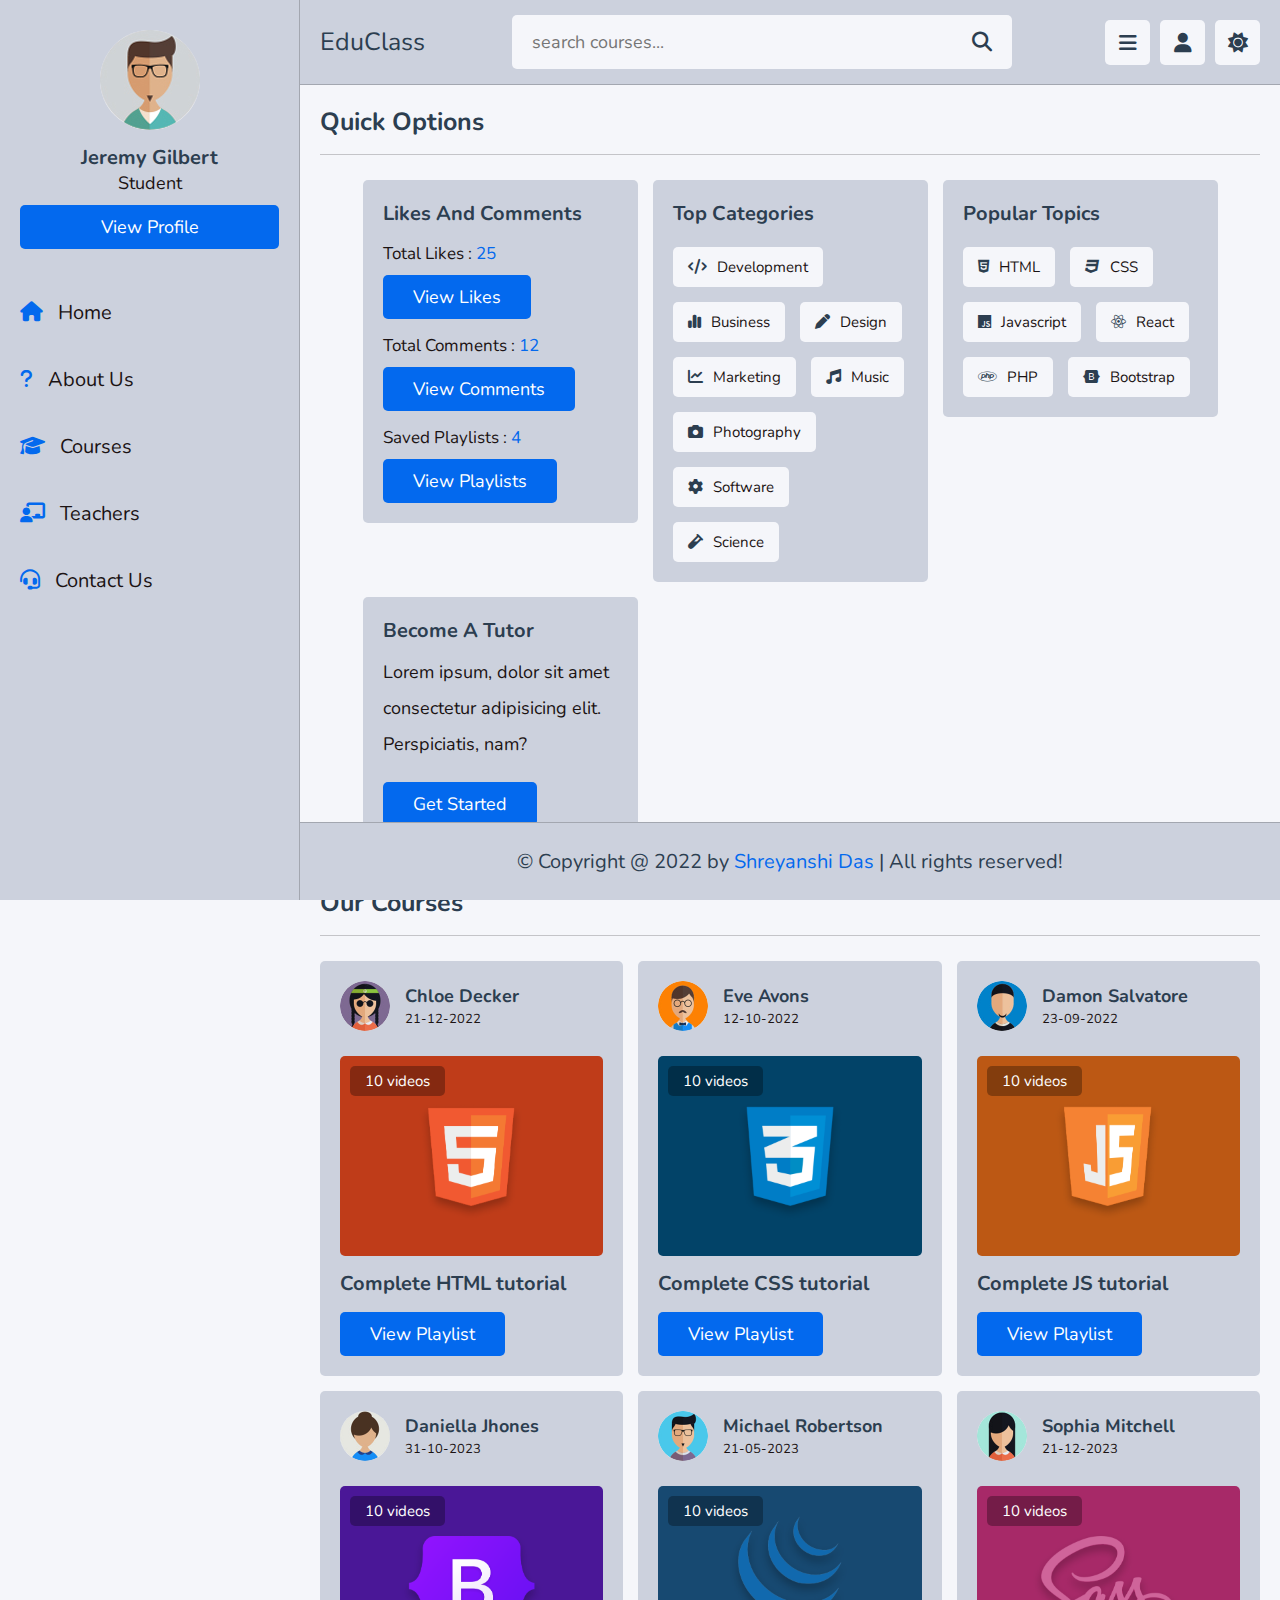
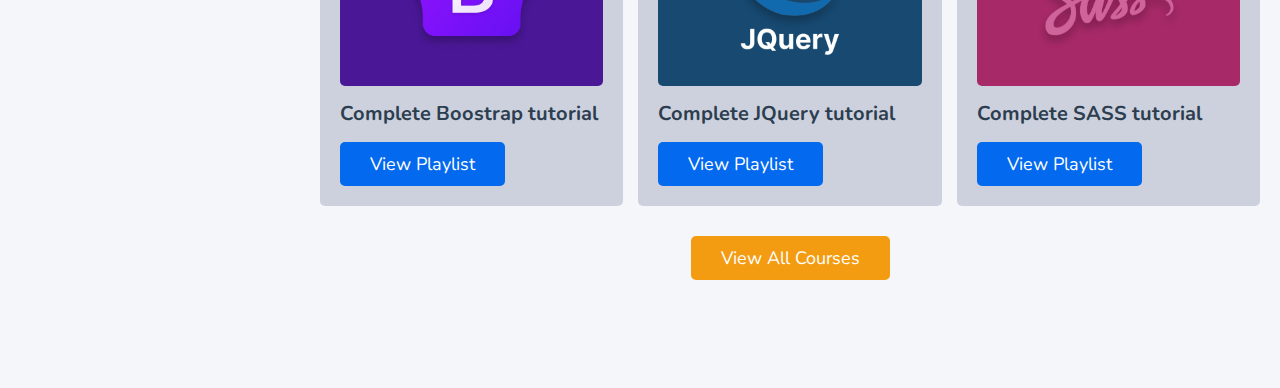
<file: index.html>
<!DOCTYPE html>
<html lang="en">
<head>
   <meta charset="UTF-8">
   <meta http-equiv="X-UA-Compatible" content="IE=edge">
   <meta name="viewport" content="width=device-width, initial-scale=1.0">
   <title>home</title>

   <!-- font awesome cdn link  -->
   <link rel="stylesheet" href="https://cdnjs.cloudflare.com/ajax/libs/font-awesome/6.1.2/css/all.min.css">

   <!-- custom css file link  -->
   <link rel="stylesheet" href="css/style.css">

</head>
<body>

<header class="header">
   
   <section class="flex">

      <a href="index.html" class="logo">EduClass</a>

      <form action="search.html" method="post" class="search-form">
         <input type="text" name="search_box" required placeholder="search courses..." maxlength="100">
         <button type="submit" class="fas fa-search"></button>
      </form>

      <div class="icons">
         <div id="menu-btn" class="fas fa-bars"></div>
         <div id="search-btn" class="fas fa-search"></div>
         <div id="user-btn" class="fas fa-user"></div>
         <div id="toggle-btn" class="fas fa-sun"></div>
      </div>

      <div class="profile">
         <img src="images/pic-1.jpg" class="image" alt="">
         <h3 class="name">Jeremy Gilbert</h3>
         <p class="role">Student</p>
         <a href="profile.html" class="btn">View Profile</a>
         <div class="flex-btn">
            <a href="#" class="option-btn">Login</a>
            <a href="#" class="option-btn">Register</a>
         </div>
      </div>

   </section>

</header>   

<div class="side-bar">

   <div id="close-btn">
      <i class="fas fa-times"></i>
   </div>

   <div class="profile">
      <img src="images/pic-1.jpg" class="image" alt="">
      <h3 class="name">Jeremy Gilbert</h3>
      <p class="role">Student</p>
      <a href="profile.html" class="btn">View Profile</a>
   </div>

   <nav class="navbar">
      <a href="index.html"><i class="fas fa-home"></i><span>Home</span></a>
      <a href="about.html"><i class="fas fa-question"></i><span>About Us</span></a>
      <a href="courses.html"><i class="fas fa-graduation-cap"></i><span>Courses</span></a>
      <a href="teachers.html"><i class="fas fa-chalkboard-user"></i><span>Teachers</span></a>
      <a href="contact.html"><i class="fas fa-headset"></i><span>Contact Us</span></a>
   </nav>

</div>

<section class="home-grid">

   <h1 class="heading">Quick Options</h1>

   <div class="box-container">

      <div class="box">
         <h3 class="title">Likes and Comments</h3>
         <p class="likes">Total Likes : <span>25</span></p>
         <a href="#" class="inline-btn">View Likes</a>
         <p class="likes">Total Comments : <span>12</span></p>
         <a href="#" class="inline-btn">View Comments</a>
         <p class="likes">Saved Playlists : <span>4</span></p>
         <a href="#" class="inline-btn">View Playlists</a>
      </div>

      <div class="box">
         <h3 class="title">Top Categories</h3>
         <div class="flex">
            <a href="#"><i class="fas fa-code"></i><span>Development</span></a>
            <a href="#"><i class="fas fa-chart-simple"></i><span>Business</span></a>
            <a href="#"><i class="fas fa-pen"></i><span>Design</span></a>
            <a href="#"><i class="fas fa-chart-line"></i><span>Marketing</span></a>
            <a href="#"><i class="fas fa-music"></i><span>Music</span></a>
            <a href="#"><i class="fas fa-camera"></i><span>Photography</span></a>
            <a href="#"><i class="fas fa-cog"></i><span>Software</span></a>
            <a href="#"><i class="fas fa-vial"></i><span>Science</span></a>
         </div>
      </div>

      <div class="box">
         <h3 class="title">Popular Topics</h3>
         <div class="flex">
            <a href="#"><i class="fab fa-html5"></i><span>HTML</span></a>
            <a href="#"><i class="fab fa-css3"></i><span>CSS</span></a>
            <a href="#"><i class="fab fa-js"></i><span>Javascript</span></a>
            <a href="#"><i class="fab fa-react"></i><span>React</span></a>
            <a href="#"><i class="fab fa-php"></i><span>PHP</span></a>
            <a href="#"><i class="fab fa-bootstrap"></i><span>Bootstrap</span></a>
         </div>
      </div>

      <div class="box">
         <h3 class="title">Become a tutor</h3>
         <p class="tutor">Lorem ipsum, dolor sit amet consectetur adipisicing elit. Perspiciatis, nam?</p>
         <a href="#" class="inline-btn">get Started</a>
      </div>

   </div>

</section>



<section class="courses">

   <h1 class="heading">Our Courses</h1>

   <div class="box-container">

      <div class="box">
         <div class="tutor">
            <img src="images/pic-2.jpg" alt="">
            <div class="info">
               <h3>Chloe Decker</h3>
               <span>21-12-2022</span>
            </div>
         </div>
         <div class="thumb">
            <img src="images/thumb-1.png" alt="">
            <span>10 videos</span>
         </div>
         <h3 class="title">Complete HTML tutorial</h3>
         <a href="#" class="inline-btn">View Playlist</a>
      </div>

      <div class="box">
         <div class="tutor">
            <img src="images/pic-3.jpg" alt="">
            <div class="info">
               <h3>Eve Avons</h3>
               <span>12-10-2022</span>
            </div>
         </div>
         <div class="thumb">
            <img src="images/thumb-2.png" alt="">
            <span>10 videos</span>
         </div>
         <h3 class="title">Complete CSS tutorial</h3>
         <a href="#" class="inline-btn">View Playlist</a>
      </div>

      <div class="box">
         <div class="tutor">
            <img src="images/pic-4.jpg" alt="">
            <div class="info">
               <h3>Damon Salvatore</h3>
               <span>23-09-2022</span>
            </div>
         </div>
         <div class="thumb">
            <img src="images/thumb-3.png" alt="">
            <span>10 videos</span>
         </div>
         <h3 class="title">Complete JS tutorial</h3>
         <a href="#" class="inline-btn">View Playlist</a>
      </div>

      <div class="box">
         <div class="tutor">
            <img src="images/pic-5.jpg" alt="">
            <div class="info">
               <h3>Daniella Jhones</h3>
               <span>31-10-2023</span>
            </div>
         </div>
         <div class="thumb">
            <img src="images/thumb-4.png" alt="">
            <span>10 videos</span>
         </div>
         <h3 class="title">Complete Boostrap tutorial</h3>
         <a href="#" class="inline-btn">View Playlist</a>
      </div>

      <div class="box">
         <div class="tutor">
            <img src="images/pic-6.jpg" alt="">
            <div class="info">
               <h3>Michael Robertson</h3>
               <span>21-05-2023</span>
            </div>
         </div>
         <div class="thumb">
            <img src="images/thumb-5.png" alt="">
            <span>10 videos</span>
         </div>
         <h3 class="title">Complete JQuery tutorial</h3>
         <a href="#" class="inline-btn">View Playlist</a>
      </div>

      <div class="box">
         <div class="tutor">
            <img src="images/pic-7.jpg" alt="">
            <div class="info">
               <h3>Sophia Mitchell</h3>
               <span>21-12-2023</span>
            </div>
         </div>
         <div class="thumb">
            <img src="images/thumb-6.png" alt="">
            <span>10 videos</span>
         </div>
         <h3 class="title">Complete SASS tutorial</h3>
         <a href="#" class="inline-btn">View Playlist</a>
      </div>

   </div>

   <div class="more-btn">
      <a href="#" class="inline-option-btn">view all courses</a>
   </div>

</section>















<footer class="footer">

   &copy; Copyright @ 2022 by <span>Shreyanshi Das</span> | All rights reserved!

</footer>

<!-- custom js file link  -->
<script src="js/script.js"></script>

   
</body>
</html>
</file>
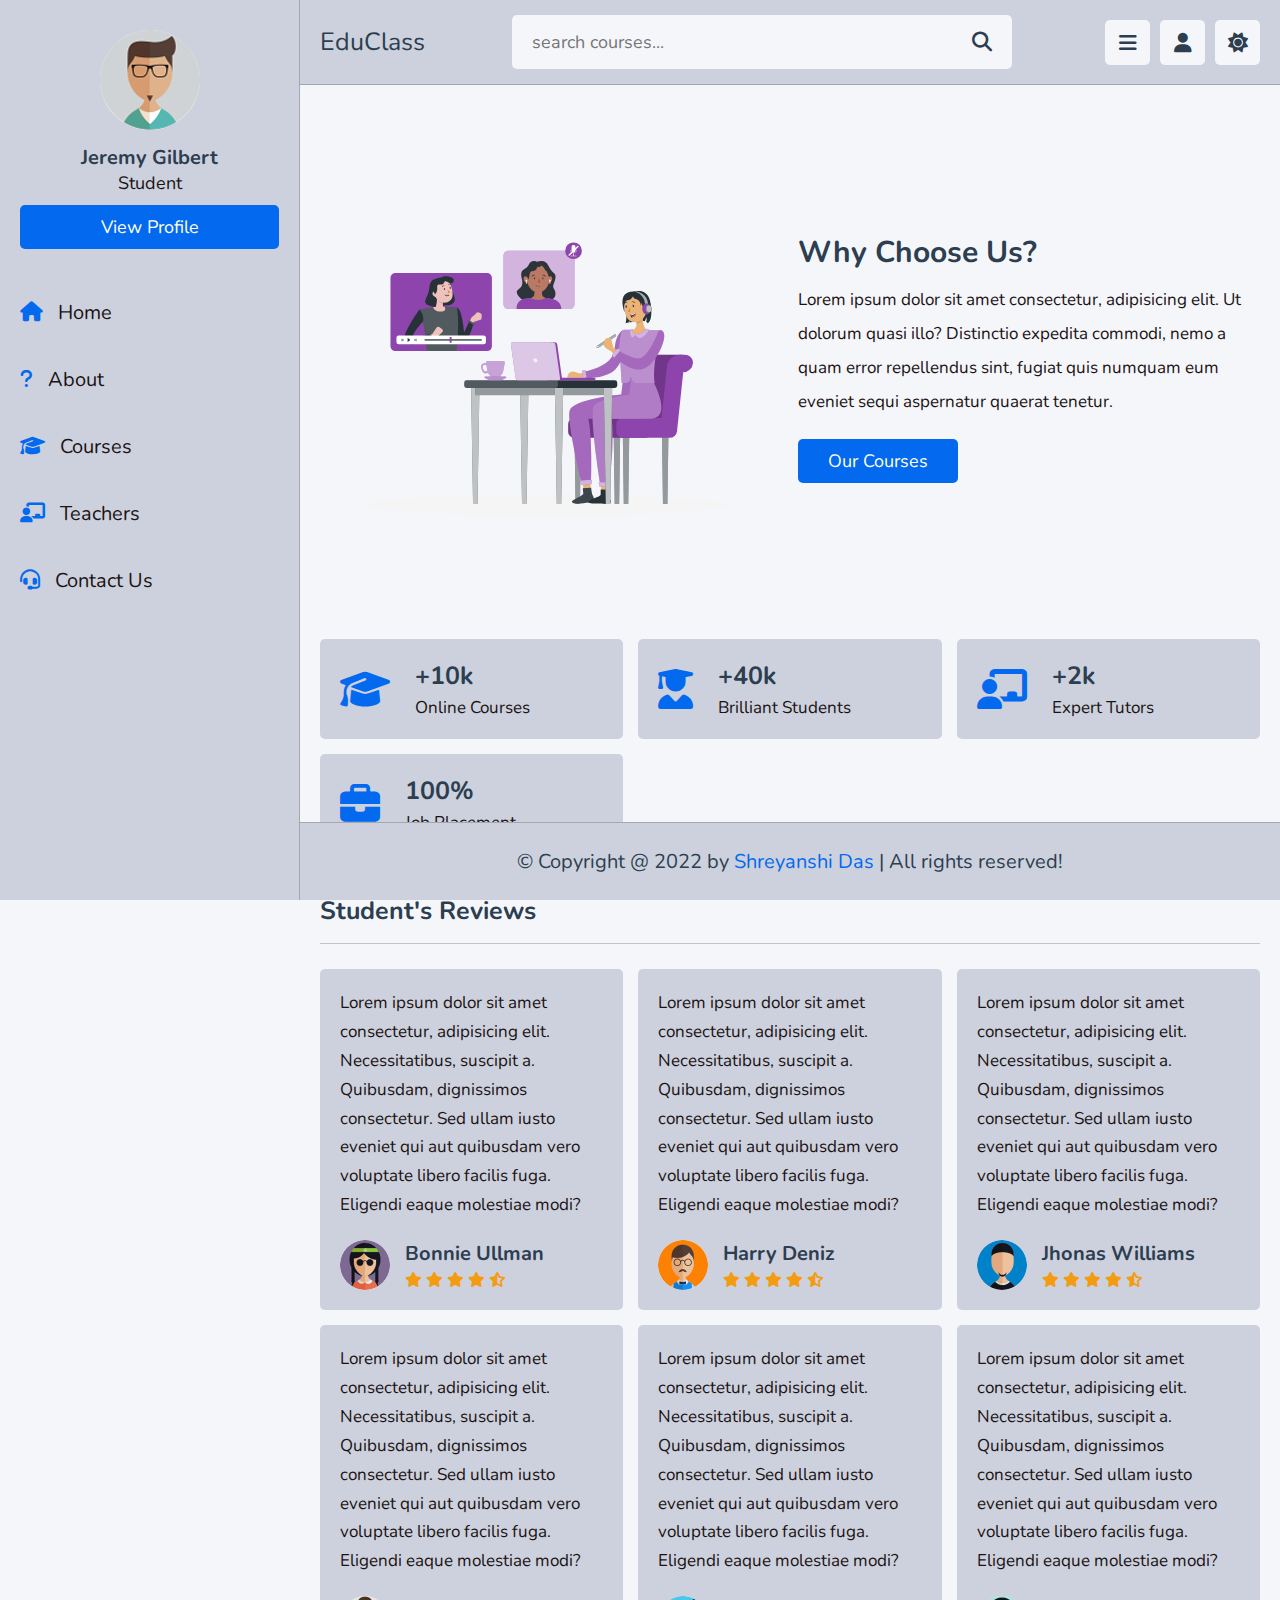
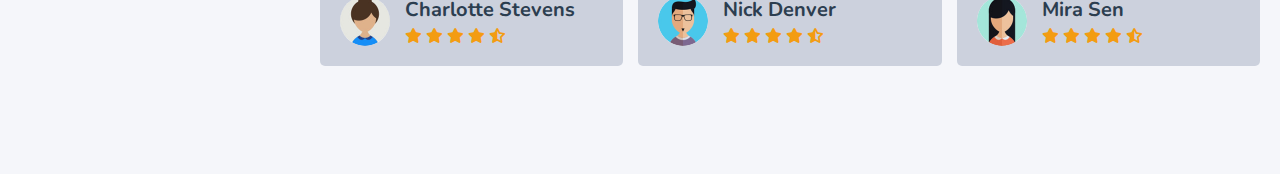
<file: about.html>
<!DOCTYPE html>
<html lang="en">
<head>
   <meta charset="UTF-8">
   <meta http-equiv="X-UA-Compatible" content="IE=edge">
   <meta name="viewport" content="width=device-width, initial-scale=1.0">
   <title>about us</title>

   <!-- font awesome cdn link  -->
   <link rel="stylesheet" href="https://cdnjs.cloudflare.com/ajax/libs/font-awesome/6.1.2/css/all.min.css">

   <!-- custom css file link  -->
   <link rel="stylesheet" href="css/style.css">

</head>
<body>

<header class="header">
   
   <section class="flex">

      <a href="index.html" class="logo">EduClass</a>

      <form action="search.html" method="post" class="search-form">
         <input type="text" name="search_box" required placeholder="search courses..." maxlength="100">
         <button type="submit" class="fas fa-search"></button>
      </form>

      <div class="icons">
         <div id="menu-btn" class="fas fa-bars"></div>
         <div id="search-btn" class="fas fa-search"></div>
         <div id="user-btn" class="fas fa-user"></div>
         <div id="toggle-btn" class="fas fa-sun"></div>
      </div>

      <div class="profile">
         <img src="images/pic-1.jpg" class="image" alt="">
         <h3 class="name">Jeremy Gilbert</h3>
         <p class="role">Student</p>
         <a href="profile.html" class="btn">View Profile</a>
         <div class="flex-btn">
            <a href="#" class="option-btn">Login</a>
            <a href="#" class="option-btn">Register</a>
         </div>
      </div>

   </section>

</header>   

<div class="side-bar">

   <div id="close-btn">
      <i class="fas fa-times"></i>
   </div>

   <div class="profile">
      <img src="images/pic-1.jpg" class="image" alt="">
      <h3 class="name">Jeremy Gilbert</h3>
      <p class="role">Student</p>
      <a href="profile.html" class="btn">View Profile</a>
   </div>

   <nav class="navbar">
      <a href="index.html"><i class="fas fa-home"></i><span>Home</span></a>
      <a href="about.html"><i class="fas fa-question"></i><span>About</span></a>
      <a href="courses.html"><i class="fas fa-graduation-cap"></i><span>Courses</span></a>
      <a href="teachers.html"><i class="fas fa-chalkboard-user"></i><span>Teachers</span></a>
      <a href="contact.html"><i class="fas fa-headset"></i><span>Contact Us</span></a>
   </nav>

</div>

<section class="about">

   <div class="row">

      <div class="image">
         <img src="images/about-img.svg" alt="">
      </div>

      <div class="content">
         <h3>Why Choose Us?</h3>
         <p>Lorem ipsum dolor sit amet consectetur, adipisicing elit. Ut dolorum quasi illo? Distinctio expedita commodi, nemo a quam error repellendus sint, fugiat quis numquam eum eveniet sequi aspernatur quaerat tenetur.</p>
         <a href="courses.html" class="inline-btn">Our Courses</a>
      </div>

   </div>

   <div class="box-container">

      <div class="box">
         <i class="fas fa-graduation-cap"></i>
         <div>
            <h3>+10k</h3>
            <p>Online Courses</p>
         </div>
      </div>

      <div class="box">
         <i class="fas fa-user-graduate"></i>
         <div>
            <h3>+40k</h3>
            <p>Brilliant Students</p>
         </div>
      </div>

      <div class="box">
         <i class="fas fa-chalkboard-user"></i>
         <div>
            <h3>+2k</h3>
            <p>Expert Tutors</p>
         </div>
      </div>

      <div class="box">
         <i class="fas fa-briefcase"></i>
         <div>
            <h3>100%</h3>
            <p>Job Placement</p>
         </div>
      </div>

   </div>

</section> 

<section class="reviews">

   <h1 class="heading">Student's Reviews</h1>

   <div class="box-container">

      <div class="box">
         <p>Lorem ipsum dolor sit amet consectetur, adipisicing elit. Necessitatibus, suscipit a. Quibusdam, dignissimos consectetur. Sed ullam iusto eveniet qui aut quibusdam vero voluptate libero facilis fuga. Eligendi eaque molestiae modi?</p>
         <div class="student">
            <img src="images/pic-2.jpg" alt="">
            <div>
               <h3>Bonnie Ullman</h3>
               <div class="stars">
                  <i class="fas fa-star"></i>
                  <i class="fas fa-star"></i>
                  <i class="fas fa-star"></i>
                  <i class="fas fa-star"></i>
                  <i class="fas fa-star-half-alt"></i>
               </div>
            </div>
         </div>
      </div>

      <div class="box">
         <p>Lorem ipsum dolor sit amet consectetur, adipisicing elit. Necessitatibus, suscipit a. Quibusdam, dignissimos consectetur. Sed ullam iusto eveniet qui aut quibusdam vero voluptate libero facilis fuga. Eligendi eaque molestiae modi?</p>
         <div class="student">
            <img src="images/pic-3.jpg" alt="">
            <div>
               <h3>Harry Deniz</h3>
               <div class="stars">
                  <i class="fas fa-star"></i>
                  <i class="fas fa-star"></i>
                  <i class="fas fa-star"></i>
                  <i class="fas fa-star"></i>
                  <i class="fas fa-star-half-alt"></i>
               </div>
            </div>
         </div>
      </div>

      <div class="box">
         <p>Lorem ipsum dolor sit amet consectetur, adipisicing elit. Necessitatibus, suscipit a. Quibusdam, dignissimos consectetur. Sed ullam iusto eveniet qui aut quibusdam vero voluptate libero facilis fuga. Eligendi eaque molestiae modi?</p>
         <div class="student">
            <img src="images/pic-4.jpg" alt="">
            <div>
               <h3>Jhonas Williams</h3>
               <div class="stars">
                  <i class="fas fa-star"></i>
                  <i class="fas fa-star"></i>
                  <i class="fas fa-star"></i>
                  <i class="fas fa-star"></i>
                  <i class="fas fa-star-half-alt"></i>
               </div>
            </div>
         </div>
      </div>

      <div class="box">
         <p>Lorem ipsum dolor sit amet consectetur, adipisicing elit. Necessitatibus, suscipit a. Quibusdam, dignissimos consectetur. Sed ullam iusto eveniet qui aut quibusdam vero voluptate libero facilis fuga. Eligendi eaque molestiae modi?</p>
         <div class="student">
            <img src="images/pic-5.jpg" alt="">
            <div>
               <h3>Charlotte Stevens</h3>
               <div class="stars">
                  <i class="fas fa-star"></i>
                  <i class="fas fa-star"></i>
                  <i class="fas fa-star"></i>
                  <i class="fas fa-star"></i>
                  <i class="fas fa-star-half-alt"></i>
               </div>
            </div>
         </div>
      </div>

      <div class="box">
         <p>Lorem ipsum dolor sit amet consectetur, adipisicing elit. Necessitatibus, suscipit a. Quibusdam, dignissimos consectetur. Sed ullam iusto eveniet qui aut quibusdam vero voluptate libero facilis fuga. Eligendi eaque molestiae modi?</p>
         <div class="student">
            <img src="images/pic-6.jpg" alt="">
            <div>
               <h3>Nick Denver</h3>
               <div class="stars">
                  <i class="fas fa-star"></i>
                  <i class="fas fa-star"></i>
                  <i class="fas fa-star"></i>
                  <i class="fas fa-star"></i>
                  <i class="fas fa-star-half-alt"></i>
               </div>
            </div>
         </div>
      </div>

      <div class="box">
         <p>Lorem ipsum dolor sit amet consectetur, adipisicing elit. Necessitatibus, suscipit a. Quibusdam, dignissimos consectetur. Sed ullam iusto eveniet qui aut quibusdam vero voluptate libero facilis fuga. Eligendi eaque molestiae modi?</p>
         <div class="student">
            <img src="images/pic-7.jpg" alt="">
            <div>
               <h3>Mira Sen</h3>
               <div class="stars">
                  <i class="fas fa-star"></i>
                  <i class="fas fa-star"></i>
                  <i class="fas fa-star"></i>
                  <i class="fas fa-star"></i>
                  <i class="fas fa-star-half-alt"></i>
               </div>
            </div>
         </div>
      </div>

   </div>

</section>













<footer class="footer">

   &copy; Copyright @ 2022 by <span>Shreyanshi Das</span> | All rights reserved!

</footer>

<!-- custom js file link  -->
<script src="js/script.js"></script>

   
</body>
</html>
</file>
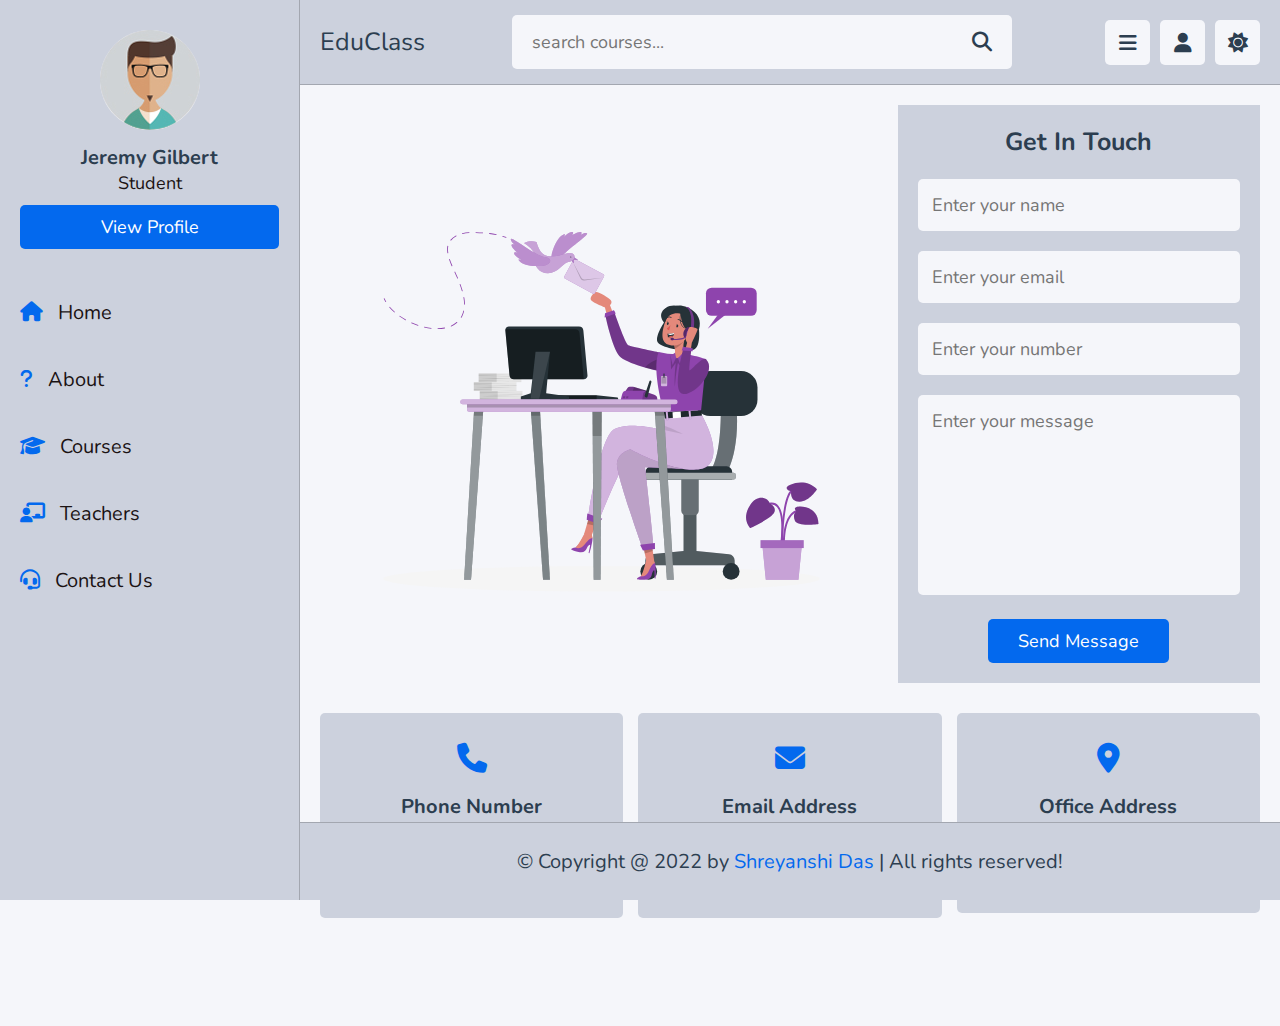
<file: contact.html>
<!DOCTYPE html>
<html lang="en">
<head>
   <meta charset="UTF-8">
   <meta http-equiv="X-UA-Compatible" content="IE=edge">
   <meta name="viewport" content="width=device-width, initial-scale=1.0">
   <title>contact us</title>

   <!-- font awesome cdn link  -->
   <link rel="stylesheet" href="https://cdnjs.cloudflare.com/ajax/libs/font-awesome/6.1.2/css/all.min.css">

   <!-- custom css file link  -->
   <link rel="stylesheet" href="css/style.css">

</head>
<body>

<header class="header">
   
   <section class="flex">

      <a href="index.html" class="logo">EduClass</a>

      <form action="search.html" method="post" class="search-form">
         <input type="text" name="search_box" required placeholder="search courses..." maxlength="100">
         <button type="submit" class="fas fa-search"></button>
      </form>

      <div class="icons">
         <div id="menu-btn" class="fas fa-bars"></div>
         <div id="search-btn" class="fas fa-search"></div>
         <div id="user-btn" class="fas fa-user"></div>
         <div id="toggle-btn" class="fas fa-sun"></div>
      </div>

      <div class="profile">
         <img src="images/pic-1.jpg" class="image" alt="">
         <h3 class="name">Jeremy Gilbert</h3>
         <p class="role">Student</p>
         <a href="profile.html" class="btn">view profile</a>
         <div class="flex-btn">
            <a href="#" class="option-btn">Login</a>
            <a href="#" class="option-btn">Register</a>
         </div>
      </div>

   </section>

</header>   

<div class="side-bar">

   <div id="close-btn">
      <i class="fas fa-times"></i>
   </div>

   <div class="profile">
      <img src="images/pic-1.jpg" class="image" alt="">
      <h3 class="name">Jeremy Gilbert</h3>
      <p class="role">Student</p>
      <a href="profile.html" class="btn">View Profile</a>
   </div>

   <nav class="navbar">
      <a href="index.html"><i class="fas fa-home"></i><span>Home</span></a>
      <a href="about.html"><i class="fas fa-question"></i><span>About</span></a>
      <a href="courses.html"><i class="fas fa-graduation-cap"></i><span>Courses</span></a>
      <a href="teachers.html"><i class="fas fa-chalkboard-user"></i><span>Teachers</span></a>
      <a href="contact.html"><i class="fas fa-headset"></i><span>Contact Us</span></a>
   </nav>

</div>

<section class="contact">

   <div class="row">

      <div class="image">
         <img src="images/contact-img.svg" alt="">
      </div>

      <form action="" method="post">
         <h3>Get in Touch</h3>
         <input type="text" placeholder="Enter your name" name="name" required maxlength="50" class="box">
         <input type="email" placeholder="Enter your email" name="email" required maxlength="50" class="box">
         <input type="number" placeholder="Enter your number" name="number" required maxlength="50" class="box">
         <textarea name="msg" class="box" placeholder="Enter your message" required maxlength="1000" cols="30" rows="10"></textarea>
         <input type="submit" value="send message" class="inline-btn" name="submit">
      </form>

   </div>

   <div class="box-container">

      <div class="box">
         <i class="fas fa-phone"></i>
         <h3>Phone Number</h3>
         <a href="#">123-456-7890</a>
         <a href="#">111-222-3333</a>
      </div>
      
      <div class="box">
         <i class="fas fa-envelope"></i>
         <h3>Email Address</h3>
         <a href="#">johnwilie@gmail.com</a>
         <a href="#">nicolasbenz@gmail.com</a>
      </div>

      <div class="box">
         <i class="fas fa-map-marker-alt"></i>
         <h3>Office Address</h3>
         <a href="#">123 William Street, New York, NY 10038-3804</a>
      </div>

   </div>

</section>














<footer class="footer">

   &copy; Copyright @ 2022 by <span>Shreyanshi Das</span> | All rights reserved!

</footer>

<!-- custom js file link  -->
<script src="js/script.js"></script>

   
</body>
</html>
</file>
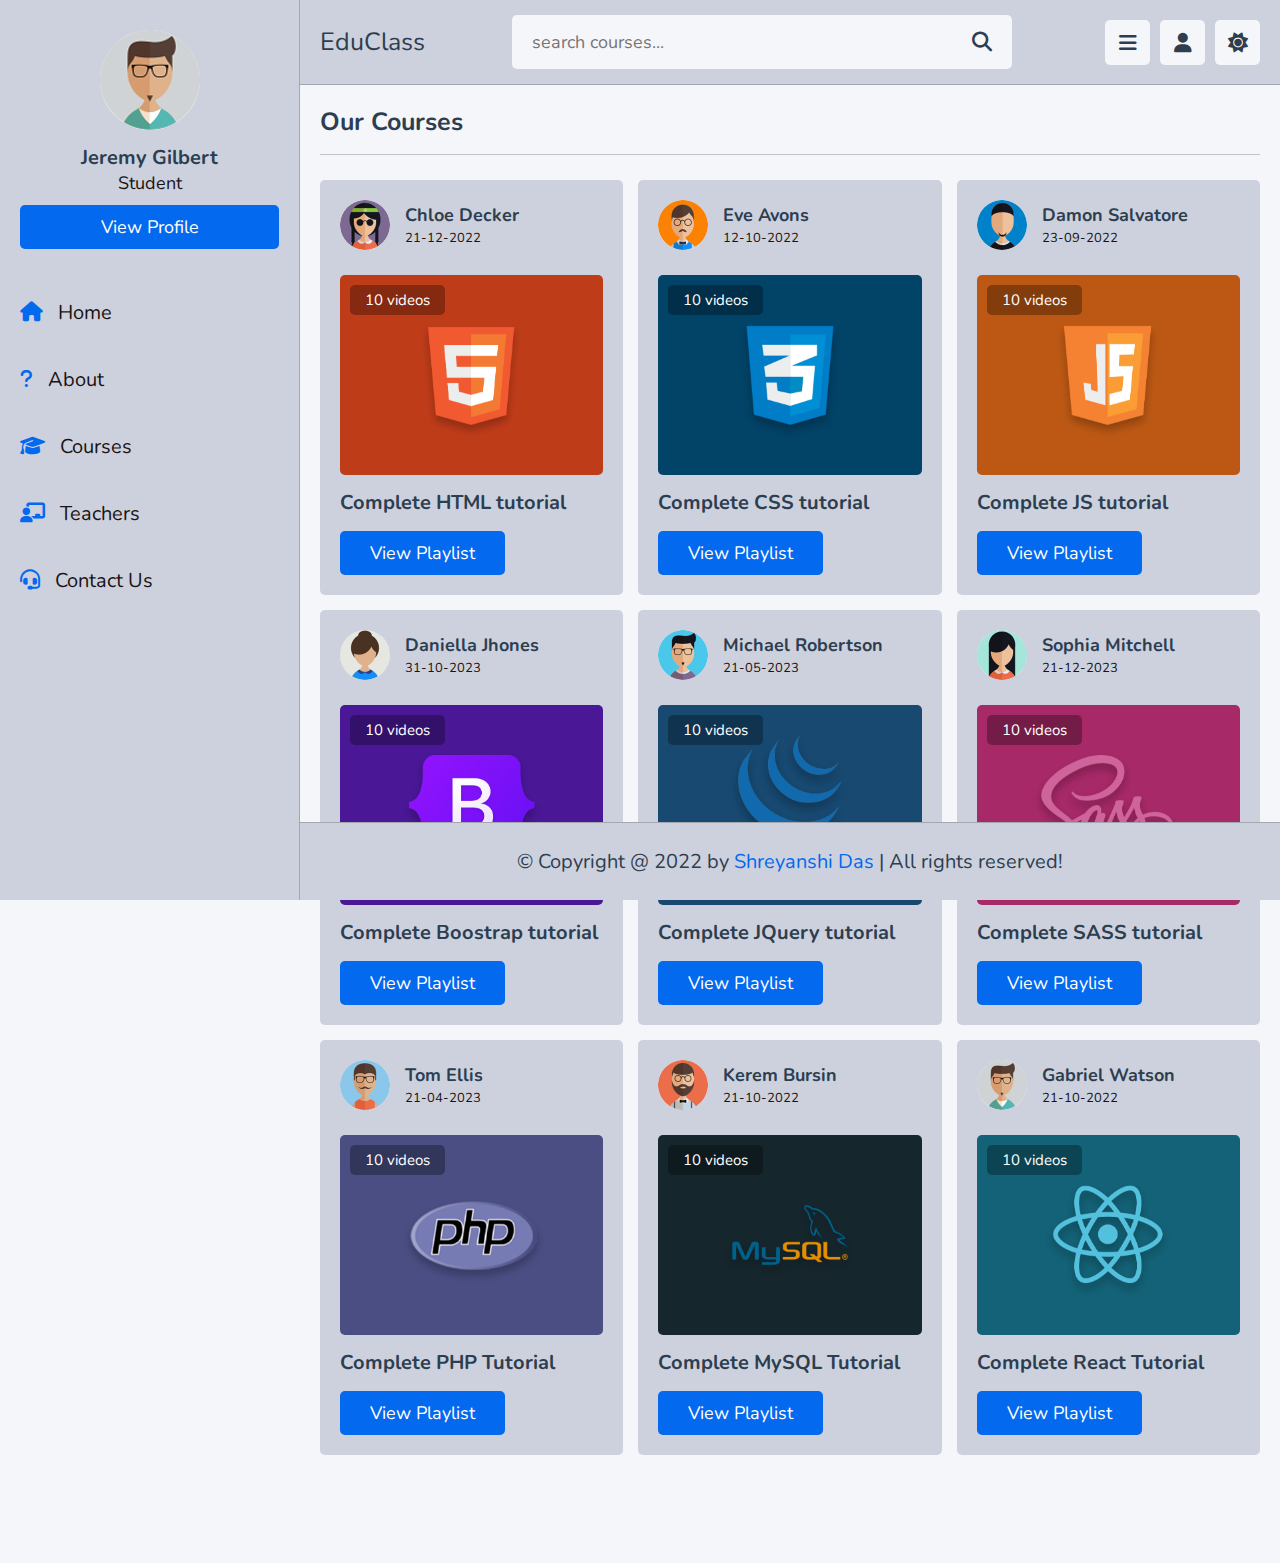
<file: courses.html>
<!DOCTYPE html>
<html lang="en">
<head>
   <meta charset="UTF-8">
   <meta http-equiv="X-UA-Compatible" content="IE=edge">
   <meta name="viewport" content="width=device-width, initial-scale=1.0">
   <title>courses</title>

   <!-- font awesome cdn link  -->
   <link rel="stylesheet" href="https://cdnjs.cloudflare.com/ajax/libs/font-awesome/6.1.2/css/all.min.css">

   <!-- custom css file link  -->
   <link rel="stylesheet" href="css/style.css">

</head>
<body>

<header class="header">
   
   <section class="flex">

      <a href="index.html" class="logo">EduClass</a>

      <form action="search.html" method="post" class="search-form">
         <input type="text" name="search_box" required placeholder="search courses..." maxlength="100">
         <button type="submit" class="fas fa-search"></button>
      </form>

      <div class="icons">
         <div id="menu-btn" class="fas fa-bars"></div>
         <div id="search-btn" class="fas fa-search"></div>
         <div id="user-btn" class="fas fa-user"></div>
         <div id="toggle-btn" class="fas fa-sun"></div>
      </div>

      <div class="profile">
         <img src="images/pic-1.jpg" class="image" alt="">
         <h3 class="name">Jeremy Gilbert</h3>
         <p class="role">Student</p>
         <a href="profile.html" class="btn">View Profile</a>
         <div class="flex-btn">
            <a href="#" class="option-btn">Login</a>
            <a href="#" class="option-btn">Register</a>
         </div>
      </div>

   </section>

</header>   

<div class="side-bar">

   <div id="close-btn">
      <i class="fas fa-times"></i>
   </div>

   <div class="profile">
      <img src="images/pic-1.jpg" class="image" alt="">
      <h3 class="name">Jeremy Gilbert</h3>
      <p class="role">Student</p>
      <a href="profile.html" class="btn">View Profile</a>
   </div>

   <nav class="navbar">
      <a href="index.html"><i class="fas fa-home"></i><span>Home</span></a>
      <a href="about.html"><i class="fas fa-question"></i><span>About</span></a>
      <a href="courses.html"><i class="fas fa-graduation-cap"></i><span>Courses</span></a>
      <a href="teachers.html"><i class="fas fa-chalkboard-user"></i><span>Teachers</span></a>
      <a href="contact.html"><i class="fas fa-headset"></i><span>Contact Us</span></a>
   </nav>

</div>

<section class="courses">

   <h1 class="heading">Our Courses</h1>

   <div class="box-container">

      <div class="box">
         <div class="tutor">
            <img src="images/pic-2.jpg" alt="">
            <div class="info">
               <h3>Chloe Decker</h3>
               <span>21-12-2022</span>
            </div>
         </div>
         <div class="thumb">
            <img src="images/thumb-1.png" alt="">
            <span>10 videos</span>
         </div>
         <h3 class="title">Complete HTML tutorial</h3>
         <a href="#" class="inline-btn">View Playlist</a>
      </div>

      <div class="box">
         <div class="tutor">
            <img src="images/pic-3.jpg" alt="">
            <div class="info">
               <h3>Eve Avons</h3>
               <span>12-10-2022</span>
            </div>
         </div>
         <div class="thumb">
            <img src="images/thumb-2.png" alt="">
            <span>10 videos</span>
         </div>
         <h3 class="title">Complete CSS tutorial</h3>
         <a href="#" class="inline-btn">View Playlist</a>
      </div>

      <div class="box">
         <div class="tutor">
            <img src="images/pic-4.jpg" alt="">
            <div class="info">
               <h3>Damon Salvatore</h3>
               <span>23-09-2022</span>
            </div>
         </div>
         <div class="thumb">
            <img src="images/thumb-3.png" alt="">
            <span>10 videos</span>
         </div>
         <h3 class="title">Complete JS tutorial</h3>
         <a href="#" class="inline-btn">View Playlist</a>
      </div>

      <div class="box">
         <div class="tutor">
            <img src="images/pic-5.jpg" alt="">
            <div class="info">
               <h3>Daniella Jhones</h3>
               <span>31-10-2023</span>
            </div>
         </div>
         <div class="thumb">
            <img src="images/thumb-4.png" alt="">
            <span>10 videos</span>
         </div>
         <h3 class="title">Complete Boostrap tutorial</h3>
         <a href="#" class="inline-btn">View Playlist</a>
      </div>

      <div class="box">
         <div class="tutor">
            <img src="images/pic-6.jpg" alt="">
            <div class="info">
               <h3>Michael Robertson</h3>
               <span>21-05-2023</span>
            </div>
         </div>
         <div class="thumb">
            <img src="images/thumb-5.png" alt="">
            <span>10 videos</span>
         </div>
         <h3 class="title">Complete JQuery tutorial</h3>
         <a href="#" class="inline-btn">View Playlist</a>
      </div>

      <div class="box">
         <div class="tutor">
            <img src="images/pic-7.jpg" alt="">
            <div class="info">
               <h3>Sophia Mitchell</h3>
               <span>21-12-2023</span>
            </div>
         </div>
         <div class="thumb">
            <img src="images/thumb-6.png" alt="">
            <span>10 videos</span>
         </div>
         <h3 class="title">Complete SASS tutorial</h3>
         <a href="#" class="inline-btn">View Playlist</a>
      </div>

      <div class="box">
         <div class="tutor">
            <img src="images/pic-8.jpg" alt="">
            <div class="info">
               <h3>Tom Ellis</h3>
               <span>21-04-2023</span>
            </div>
         </div>
         <div class="thumb">
            <img src="images/thumb-7.png" alt="">
            <span>10 videos</span>
         </div>
         <h3 class="title">Complete PHP Tutorial</h3>
         <a href="playlist.html" class="inline-btn">View Playlist</a>
      </div>

      <div class="box">
         <div class="tutor">
            <img src="images/pic-9.jpg" alt="">
            <div class="info">
               <h3>Kerem Bursin</h3>
               <span>21-10-2022</span>
            </div>
         </div>
         <div class="thumb">
            <img src="images/thumb-8.png" alt="">
            <span>10 videos</span>
         </div>
         <h3 class="title">Complete MySQL Tutorial</h3>
         <a href="playlist.html" class="inline-btn">View Playlist</a>
      </div>

      <div class="box">
         <div class="tutor">
            <img src="images/pic-1.jpg" alt="">
            <div class="info">
               <h3>Gabriel Watson</h3>
               <span>21-10-2022</span>
            </div>
         </div>
         <div class="thumb">
            <img src="images/thumb-9.png" alt="">
            <span>10 videos</span>
         </div>
         <h3 class="title">Complete React Tutorial</h3>
         <a href="playlist.html" class="inline-btn">View Playlist</a>
      </div>

   </div>

</section>














<footer class="footer">

   &copy; Copyright @ 2022 by <span>Shreyanshi Das</span> | All rights reserved!

</footer>

<!-- custom js file link  -->
<script src="js/script.js"></script>

   
</body>
</html>
</file>
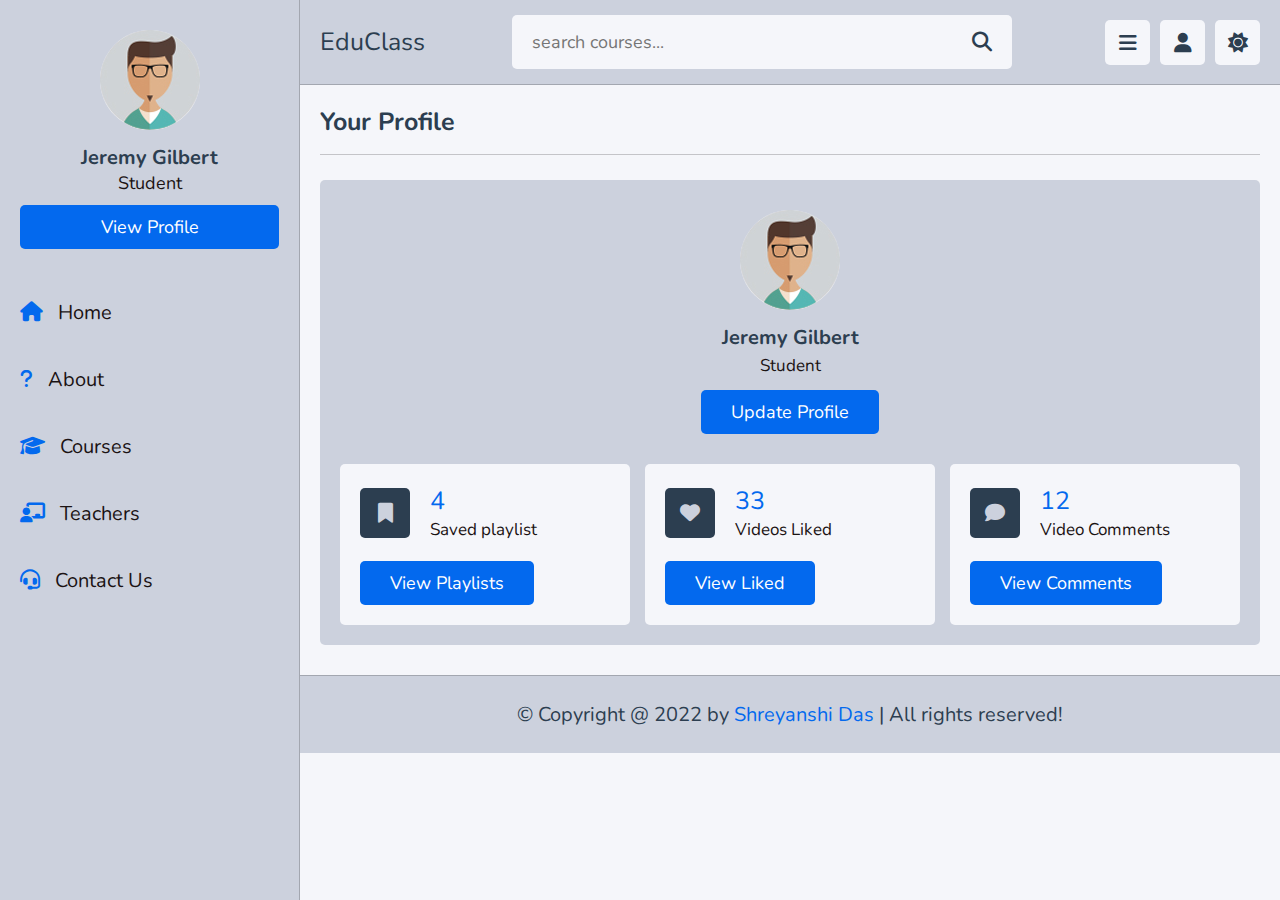
<file: profile.html>
<!DOCTYPE html>
<html lang="en">
<head>
   <meta charset="UTF-8">
   <meta http-equiv="X-UA-Compatible" content="IE=edge">
   <meta name="viewport" content="width=device-width, initial-scale=1.0">
   <title>profile</title>

   <!-- font awesome cdn link  -->
   <link rel="stylesheet" href="https://cdnjs.cloudflare.com/ajax/libs/font-awesome/6.1.2/css/all.min.css">

   <!-- custom css file link  -->
   <link rel="stylesheet" href="css/style.css">

</head>
<body>

<header class="header">
   
   <section class="flex">

      <a href="index.html" class="logo">EduClass</a>

      <form action="search.html" method="post" class="search-form">
         <input type="text" name="search_box" required placeholder="search courses..." maxlength="100">
         <button type="submit" class="fas fa-search"></button>
      </form>

      <div class="icons">
         <div id="menu-btn" class="fas fa-bars"></div>
         <div id="search-btn" class="fas fa-search"></div>
         <div id="user-btn" class="fas fa-user"></div>
         <div id="toggle-btn" class="fas fa-sun"></div>
      </div>

      <div class="profile">
         <img src="images/pic-1.jpg" class="image" alt="">
         <h3 class="name">Jeremy Gilbert</h3>
         <p class="role">Student</p>
         <a href="profile.html" class="btn">View Profile</a>
         <div class="flex-btn">
            <a href="#" class="option-btn">Login</a>
            <a href="#" class="option-btn">Register</a>
         </div>
      </div>

   </section>

</header>   

<div class="side-bar">

   <div id="close-btn">
      <i class="fas fa-times"></i>
   </div>

   <div class="profile">
      <img src="images/pic-1.jpg" class="image" alt="">
      <h3 class="name">Jeremy Gilbert</h3>
      <p class="role">Student</p>
      <a href="profile.html" class="btn">View Profile</a>
   </div>

   <nav class="navbar">
      <a href="index.html"><i class="fas fa-home"></i><span>Home</span></a>
      <a href="about.html"><i class="fas fa-question"></i><span>About</span></a>
      <a href="courses.html"><i class="fas fa-graduation-cap"></i><span>Courses</span></a>
      <a href="teachers.html"><i class="fas fa-chalkboard-user"></i><span>Teachers</span></a>
      <a href="contact.html"><i class="fas fa-headset"></i><span>Contact Us</span></a>
   </nav>

</div>

<section class="user-profile">

   <h1 class="heading">Your Profile</h1>

   <div class="info">

      <div class="user">
         <img src="images/pic-1.jpg" alt="">
         <h3>Jeremy Gilbert</h3>
         <p>Student</p>
         <a href="#" class="inline-btn">Update Profile</a>
      </div>
   
      <div class="box-container">
   
         <div class="box">
            <div class="flex">
               <i class="fas fa-bookmark"></i>
               <div>
                  <span>4</span>
                  <p>Saved playlist</p>
               </div>
            </div>
            <a href="#" class="inline-btn">View Playlists</a>
         </div>
   
         <div class="box">
            <div class="flex">
               <i class="fas fa-heart"></i>
               <div>
                  <span>33</span>
                  <p>Videos Liked</p>
               </div>
            </div>
            <a href="#" class="inline-btn">View Liked</a>
         </div>
   
         <div class="box">
            <div class="flex">
               <i class="fas fa-comment"></i>
               <div>
                  <span>12</span>
                  <p>Video Comments</p>
               </div>
            </div>
            <a href="#" class="inline-btn">View Comments</a>
         </div>
   
      </div>
   </div>

</section>














<footer class="footer">

   &copy; Copyright @ 2022 by <span> Shreyanshi Das</span> | All rights reserved!

</footer>

<!-- custom js file link  -->
<script src="js/script.js"></script>

   
</body>
</html>
</file>
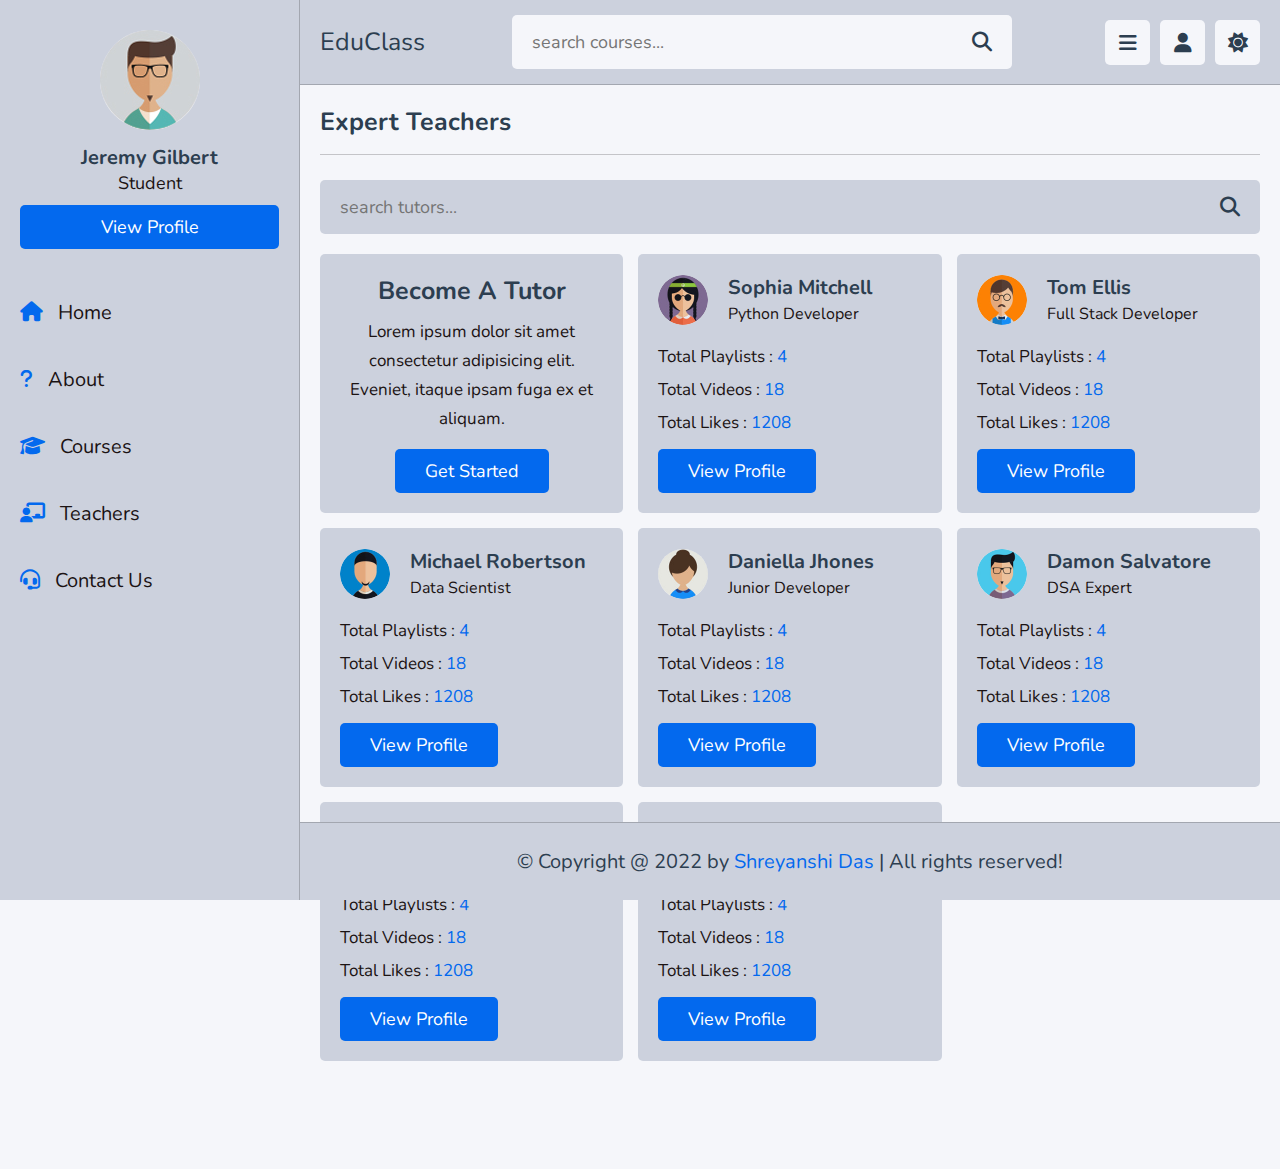
<file: teachers.html>
<!DOCTYPE html>
<html lang="en">
<head>
   <meta charset="UTF-8">
   <meta http-equiv="X-UA-Compatible" content="IE=edge">
   <meta name="viewport" content="width=device-width, initial-scale=1.0">
   <title>teachers</title>

   <!-- font awesome cdn link  -->
   <link rel="stylesheet" href="https://cdnjs.cloudflare.com/ajax/libs/font-awesome/6.1.2/css/all.min.css">

   <!-- custom css file link  -->
   <link rel="stylesheet" href="css/style.css">

</head>
<body>

<header class="header">
   
   <section class="flex">

      <a href="index.html" class="logo">EduClass</a>

      <form action="search.html" method="post" class="search-form">
         <input type="text" name="search_box" required placeholder="search courses..." maxlength="100">
         <button type="submit" class="fas fa-search"></button>
      </form>

      <div class="icons">
         <div id="menu-btn" class="fas fa-bars"></div>
         <div id="search-btn" class="fas fa-search"></div>
         <div id="user-btn" class="fas fa-user"></div>
         <div id="toggle-btn" class="fas fa-sun"></div>
      </div>

      <div class="profile">
         <img src="images/pic-1.jpg" class="image" alt="">
         <h3 class="name">Jeremy Gilbert</h3>
         <p class="role">Student</p>
         <a href="profile.html" class="btn">View Profile</a>
         <div class="flex-btn">
            <a href="#" class="option-btn">Login</a>
            <a href="#" class="option-btn">Register</a>
         </div>
      </div>

   </section>

</header>   

<div class="side-bar">

   <div id="close-btn">
      <i class="fas fa-times"></i>
   </div>

   <div class="profile">
      <img src="images/pic-1.jpg" class="image" alt="">
      <h3 class="name">Jeremy Gilbert</h3>
      <p class="role">Student</p>
      <a href="profile.html" class="btn">View Profile</a>
   </div>

   <nav class="navbar">
      <a href="index.html"><i class="fas fa-home"></i><span>Home</span></a>
      <a href="about.html"><i class="fas fa-question"></i><span>About</span></a>
      <a href="courses.html"><i class="fas fa-graduation-cap"></i><span>Courses</span></a>
      <a href="teachers.html"><i class="fas fa-chalkboard-user"></i><span>Teachers</span></a>
      <a href="contact.html"><i class="fas fa-headset"></i><span>Contact Us</span></a>
   </nav>

</div>

<section class="teachers">

   <h1 class="heading">Expert Teachers</h1>

   <form action="" method="post" class="search-tutor">
      <input type="text" name="search_box" placeholder="search tutors..." required maxlength="100">
      <button type="submit" class="fas fa-search" name="search_tutor"></button>
   </form>

   <div class="box-container">

      <div class="box offer">
         <h3>Become a Tutor</h3>
         <p>Lorem ipsum dolor sit amet consectetur adipisicing elit. Eveniet, itaque ipsam fuga ex et aliquam.</p>
         <a href="#" class="inline-btn">Get Started</a>
      </div>

      <div class="box">
         <div class="tutor">
            <img src="images/pic-2.jpg" alt="">
            <div>
               <h3>Sophia Mitchell</h3>
               <span>Python Developer</span>
            </div>
         </div>
         <p>Total Playlists : <span>4</span></p>
         <p>Total Videos : <span>18</span></p>
         <p>Total Likes : <span>1208</span></p>
         <a href="#" class="inline-btn">View Profile</a>
      </div>

      <div class="box">
         <div class="tutor">
            <img src="images/pic-3.jpg" alt="">
            <div>
               <h3>Tom Ellis</h3>
               <span>Full Stack Developer</span>
            </div>
         </div>
         <p>Total Playlists : <span>4</span></p>
         <p>Total Videos : <span>18</span></p>
         <p>Total Likes : <span>1208</span></p>
         <a href="#" class="inline-btn">View Profile</a>
      </div>

      <div class="box">
         <div class="tutor">
            <img src="images/pic-4.jpg" alt="">
            <div>
               <h3>Michael Robertson</h3>
               <span>Data Scientist</span>
            </div>
         </div>
         <p>Total Playlists : <span>4</span></p>
         <p>Total Videos : <span>18</span></p>
         <p>Total Likes : <span>1208</span></p>
         <a href="#" class="inline-btn">View Profile</a>
      </div>

      <div class="box">
         <div class="tutor">
            <img src="images/pic-5.jpg" alt="">
            <div>
               <h3>Daniella Jhones</h3>
               <span>Junior Developer</span>
            </div>
         </div>
         <p>Total Playlists : <span>4</span></p>
         <p>Total Videos : <span>18</span></p>
         <p>Total Likes : <span>1208</span></p>
         <a href="#" class="inline-btn">View Profile</a>
      </div>

      <div class="box">
         <div class="tutor">
            <img src="images/pic-6.jpg" alt="">
            <div>
               <h3>Damon Salvatore</h3>
               <span>DSA Expert</span>
            </div>
         </div>
         <p>Total Playlists : <span>4</span></p>
         <p>Total Videos : <span>18</span></p>
         <p>Total Likes : <span>1208</span></p>
         <a href="#" class="inline-btn">View Profile</a>
      </div>

      <div class="box">
         <div class="tutor">
            <img src="images/pic-7.jpg" alt="">
            <div>
               <h3>Chloe Decker</h3>
               <span>Java Developer</span>
            </div>
         </div>
         <p>Total Playlists : <span>4</span></p>
         <p>Total Videos : <span>18</span></p>
         <p>Total Likes : <span>1208</span></p>
         <a href="#" class="inline-btn">View Profile</a>
      </div>

      <div class="box">
         <div class="tutor">
            <img src="images/pic-8.jpg" alt="">
            <div>
               <h3>Eve Avons</h3>
               <span>Software Analyst </span>
            </div>
         </div>
         <p>Total Playlists : <span>4</span></p>
         <p>Total Videos : <span>18</span></p>
         <p>Total Likes : <span>1208</span></p>
         <a href="#" class="inline-btn">View Profile</a>
      </div>

   </div>

</section>














<footer class="footer">

   &copy; Copyright @ 2022 by <span>Shreyanshi Das</span> | All rights reserved!

</footer>

<!-- custom js file link  -->
<script src="js/script.js"></script>

   
</body>
</html>
</file>
<file: css/style.css>
@import url('https://fonts.googleapis.com/css2?family=Nunito:wght@200;300;400;500;600;700&display=swap');
:root{
   --main-color:#0369ee;
   --red:#e74c3c;
   --orange:#f39c12;
   --light-color:#1b1313;
   --light-bg:#f5f6fa;
   --black:#2c3e50;
   --white:#ccd1dd;
   --border:.1rem solid rgba(0,0,0,.2);
}

*{
   font-family: 'Nunito', sans-serif;
   margin:0; padding:0;
   box-sizing: border-box;
   outline: none; border:none;
   text-decoration: none;
}

*::selection{
   background-color: var(--main-color);
   color:#ffffff;
}

html{
   font-size: 62.5%;
   overflow-x: hidden;
}

html::-webkit-scrollbar{
   width: 1rem;
   height: .5rem;
}

html::-webkit-scrollbar-track{
   background-color: transparent;
}

html::-webkit-scrollbar-thumb{
   background-color: var(--main-color);
}

body{
   background-color: var(--light-bg);
   padding-left: 30rem;
}

body.dark{
   --light-color:#aaa;
   --light-bg:#333;
   --black:#fff;
   --white:#222;
   --border:.1rem solid rgba(255,255,255,.2);
}

body.active{
   padding-left: 0;
}

section{
   padding:2rem;
   margin: 0 auto;
   max-width: 1200px;
}

.heading{
   font-size: 2.5rem;
   color:var(--black);
   margin-bottom: 2.5rem;
   border-bottom: var(--border);
   padding-bottom: 1.5rem;
   text-transform: capitalize;
}

.inline-btn,
.inline-option-btn,
.inline-delete-btn,
.btn,
.delete-btn,
.option-btn{
   border-radius: .5rem;
   color:#fff;
   font-size: 1.8rem;
   cursor: pointer;
   text-transform: capitalize;
   padding:1rem 3rem;
   text-align: center;
   margin-top: 1rem;
}

.btn,
.delete-btn,
.option-btn{
   display: block;
   width: 100%;
}

.inline-btn,
.inline-option-btn,
.inline-delete-btn{
   display: inline-block;
}

.btn,
.inline-btn{
   background-color: var(--main-color);
}

.option-btn,
.inline-option-btn{
   background-color:var(--orange);
}

.delete-btn,
.inline-delete-btn{
   background-color: var(--red);
}

.inline-btn:hover,
.inline-option-btn:hover,
.inline-delete-btn:hover,
.btn:hover,
.delete-btn:hover,
.option-btn:hover{
   background-color: var(--black);
   color: var(--white);
}

.flex-btn{
   display: flex;
   gap: 1rem;
}

.header{
   position: sticky;
   top:0; left:0; right: 0;
   background-color: var(--white);
   z-index: 1000;
   border-bottom: var(--border);
}

.header .flex{
   display: flex;
   align-items: center;
   justify-content: space-between;
   position: relative;
   padding: 1.5rem 2rem;
}

.header .flex .logo{
   font-size: 2.5rem;
   color: var(--black);
}

.header .flex .search-form{
   width: 50rem;
   border-radius: .5rem;
   background-color: var(--light-bg);
   padding:1.5rem 2rem;
   display: flex;
   gap:2rem;

}

.header .flex .search-form input{
   width: 100%;
   font-size: 1.8rem;
   color:var(--black);
   background:none;
}

.header .flex .search-form button{
   background:none;
   font-size: 2rem;
   cursor: pointer;
   color:var(--black);
}

.header .flex .search-form button:hover{
   color: var(--main-color);
}

.header .flex .icons div{
   font-size: 2rem;
   color:var(--black);
   background-color: var(--light-bg);
   border-radius: .5rem;
   height: 4.5rem;
   width: 4.5rem;
   line-height: 4.5rem;
   cursor: pointer;
   text-align: center;
   margin-left: .7rem;
}

.header .flex .icons div:hover{
   background-color: var(--black);
   color:var(--white);
}

.header .flex .profile{
   position: absolute;
   top:120%; right: 2rem;
   background-color: var(--white);
   border-radius: .5rem;
   padding: 1.5rem;
   text-align: center;
   overflow: hidden;
   transform-origin: top right;
   transform: scale(0);
   transition: .2s linear;
   width: 30rem;
}

.header .flex .profile.active{
   transform: scale(1);
}

.header .flex .profile .image{
   height: 10rem;
   width: 10rem;
   border-radius: 50%;
   object-fit: contain;
   margin-bottom: 1rem;
}

.header .flex .profile .name{
   font-size: 2rem;
   color:var(--black);
   overflow: hidden;
   text-overflow: ellipsis;
   white-space: nowrap;
}

.header .flex .profile .role{
   font-size: 1.8rem;
   color: var(--light-color);
}

#search-btn{
   display: none;
}

.side-bar{
   position: fixed;
   top: 0; left: 0;
   width: 30rem;
   background-color: var(--white);
   height: 100vh;
   border-right: var(--border);
   z-index: 1200;
}

.side-bar #close-btn{
   text-align: right;
   padding: 2rem;
   display: none;
}

.side-bar #close-btn i{
   text-align: right;
   font-size: 2.5rem;
   background:var(--red);
   border-radius: .5rem;
   color:var(--white);
   cursor: pointer;
   height: 4.5rem;
   width: 4.5rem;
   line-height: 4.5rem;
   text-align: center;
}

.side-bar #close-btn i:hover{
   background-color: var(--black);
}

.side-bar .profile{
   padding:3rem 2rem;
   text-align: center;
}

.side-bar .profile .image{
   height: 10rem;
   width: 10rem;
   border-radius: 50%;
   object-fit: contain;
   margin-bottom: 1rem;
}

.side-bar .profile .name{
   font-size: 2rem;
   color:var(--black);
   overflow: hidden;
   text-overflow: ellipsis;
   white-space: nowrap;
}

.side-bar .profile .role{
   font-size: 1.8rem;
   color: var(--light-color);
}

.side-bar .navbar a{
   display: block;
   padding: 2rem;
   font-size: 2rem;
}

.side-bar .navbar a i{
   margin-right: 1.5rem;
   color:var(--main-color);
   transition: .2s linear;
}

.side-bar .navbar a span{
   color:var(--light-color);
}

.side-bar .navbar a:hover{
   background-color: var(--light-bg);
}

.side-bar .navbar a:hover i{
   margin-right: 2.5rem;
}

.side-bar.active{
   left: -30rem;
}

.home-grid .box-container{
   display: grid;
   grid-template-columns: repeat(auto-fit, 27.5rem);
   gap:1.5rem;
   justify-content: center;
   align-items: flex-start;
}

.home-grid .box-container .box{
   background-color: var(--white);
   border-radius: .5rem;
   padding:2rem;
}

.home-grid .box-container .box .title{
   font-size: 2rem;
   color: var(--black);
   text-transform: capitalize;
}

.home-grid .box-container .box .flex{
   display: flex;
   flex-wrap: wrap;
   gap: 1.5rem;
   margin-top: 2rem;
}

.home-grid .box-container .flex a{
   background-color: var(--light-bg);
   border-radius: .5rem;
   padding: 1rem 1.5rem;
   font-size: 1.5rem;
}

.home-grid .box-container .flex a i{
   margin-right: 1rem;
   color:var(--black);
}

.home-grid .box-container .flex a span{
   color:var(--light-color);
}

.home-grid .box-container .flex a:hover{
   background-color: var(--black);
}

.home-grid .box-container .flex a:hover span{
   color:var(--white);
}

.home-grid .box-container .flex a:hover i{
   color:var(--white);
}

.home-grid .box-container .tutor{
   padding: 1rem 0;
   font-size: 1.8rem;
   color:var(--light-color);
   line-height: 2;
}

.home-grid .box-container .likes{
   color:var(--light-color);
   font-size: 1.7rem;
   margin-top: 1.5rem;
}

.home-grid .box-container .likes span{
   color:var(--main-color);
}

.about .row{
   display: flex;
   align-items: center;
   flex-wrap: wrap;
   gap:1.5rem;
}

.about .row .image{
   flex: 1 1 40rem;
}

.about .row .image img{
   width: 100%;
   height: 50rem;
}

.about .row .content{
   flex: 1 1 40rem;
}

.about .row .content p{
   font-size: 1.7rem;
   line-height: 2;
   color: var(--light-color);
   padding: 1rem 0;
}

.about .row .content h3{
   font-size: 3rem;
   color:var(--black);
   text-transform: capitalize;
}

.about .box-container{
   display: grid;
   grid-template-columns: repeat(auto-fit, minmax(27rem, 1fr));
   gap:1.5rem;
   justify-content: center;
   align-items: flex-start;
   margin-top: 3rem;
}

.about .box-container .box{
   border-radius: .5rem;
   background-color: var(--white);
   padding: 2rem;
   display: flex;
   align-items: center;
   gap: 2.5rem;
}

.about .box-container .box i{
   font-size: 4rem;
   color: var(--main-color);
}

.about .box-container .box h3{
   font-size: 2.5rem;
   color: var(--black);
   margin-bottom: .3rem;
}

.about .box-container .box p{
   font-size: 1.7rem;
   color:var(--light-color);
}

.reviews .box-container{
   display: grid;
   grid-template-columns: repeat(auto-fit, minmax(30rem, 1fr));
   gap:1.5rem;
   justify-content: center;
   align-items: flex-start;
}

.reviews .box-container .box{
   border-radius: .5rem;
   background-color: var(--white);
   padding: 2rem;
}

.reviews .box-container .box p{
   line-height: 1.7;
   font-size: 1.7rem;
   color: var(--light-color);
}

.reviews .box-container .box .student{
   margin-top: 2rem;
   display: flex;
   align-items: center;
   gap: 1.5rem;
}

.reviews .box-container .box .student img{
   height: 5rem;
   width: 5rem;
   object-fit: cover;
   border-radius: 50%;
}

.reviews .box-container .box .student h3{
   font-size: 2rem;
   color: var(--black);
   margin-bottom: .3rem;
}

.reviews .box-container .box .student .stars{
   font-size: 1.5rem;
   color:var(--orange);
}

.courses .box-container{
   display: grid;
   grid-template-columns: repeat(auto-fit, minmax(30rem, 1fr));
   gap:1.5rem;
   justify-content: center;
   align-items: flex-start;
}

.courses .box-container .box{
   border-radius: .5rem;
   background-color: var(--white);
   padding: 2rem;
}

.courses .box-container .box .tutor{
   display: flex;
   align-items: center;
   gap: 1.5rem;
   margin-bottom: 2.5rem;
}

.courses .box-container .box .tutor img{
   height: 5rem;
   width: 5rem;
   border-radius: 50%;
   object-fit: cover;
}

.courses .box-container .box .tutor h3{
   font-size: 1.8rem;
   color: var(--black);
   margin-bottom: .2rem;
}

.courses .box-container .box .tutor span{
   font-size: 1.3rem;
   color:var(--light-color);
}

.courses .box-container .box .thumb{
   position: relative;
}

.courses .box-container .box .thumb span{
   position: absolute;
   top:1rem; left: 1rem;
   border-radius: .5rem;
   padding: .5rem 1.5rem;
   background-color: rgba(0,0,0,.3);
   color: #fff;
   font-size: 1.5rem;
}

.courses .box-container .box .thumb img{
   width: 100%;
   height: 20rem;
   object-fit: cover;
   border-radius: .5rem;
}

.courses .box-container .box .title{
   font-size: 2rem;
   color: var(--black);
   padding-bottom: .5rem;
   padding-top: 1rem;
}

.courses .more-btn{
   text-align: center;
   margin-top: 2rem;
}

.playlist-details .row{
   display: flex;
   align-items: flex-end;
   gap:3rem;
   flex-wrap: wrap;
   background-color: var(--white);
   padding: 2rem;
}

.playlist-details .row .column{
   flex: 1 1 40rem;
}

.playlist-details .row .column .save-playlist{
   margin-bottom: 1.5rem;
}

.playlist-details .row .column .save-playlist button{
   border-radius: .5rem;
   background-color: var(--light-bg);
   padding:1rem 1.5rem;
   cursor: pointer;
}

.playlist-details .row .column .save-playlist button i{
   font-size: 2rem;
   color:var(--black);
   margin-right: .8rem;
}

.playlist-details .row .column .save-playlist button span{
   font-size: 1.8rem;
   color:var(--light-color);
}

.playlist-details .row .column .save-playlist button:hover{
   background-color: var(--black);
}

.playlist-details .row .column .save-playlist button:hover i{
   color:var(--white);
}

.playlist-details .row .column .save-playlist button:hover span{
   color:var(--white);
}

.playlist-details .row .column .thumb{
   position: relative;
}

.playlist-details .row .column .thumb span{
   font-size: 1.8rem;
   color: #fff;
   background-color: rgba(0,0,0,.3);
   border-radius: .5rem;
   position: absolute;
   top: 1rem; left: 1rem;
   padding: .5rem 1.5rem;
}

.playlist-details .row .column .thumb img{
   height: 30rem;
   width: 100%;
   object-fit: cover;
   border-radius: .5rem;
}

.playlist-details .row .column .tutor{
   display: flex;
   align-items: center;
   gap: 2rem;
   margin-bottom: 2rem;
}

.playlist-details .row .column .tutor img{
   height: 7rem;
   width: 7rem;
   border-radius: 50%;
   object-fit: cover;
}

.playlist-details .row .column .tutor h3{
   font-size: 2rem;
   color:var(--black);
   margin-bottom: .2rem;
}

.playlist-details .row .column .tutor span{
   font-size: 1.5rem;
   color: var(--light-color);
}

.playlist-details .row .column .details h3{
   font-size: 2rem;
   color: var(--black);
   text-transform: capitalize;
}

.playlist-details .row .column .details p{
   padding: 1rem 0;
   line-height: 2;
   font-size: 1.8rem;
   color: var(--light-color);
}

.playlist-videos .box-container{
   display: grid;
   grid-template-columns: repeat(auto-fit, minmax(30rem, 1fr));
   gap:1.5rem;
   justify-content: center;
   align-items: flex-start;
}

.playlist-videos .box-container .box{
   background-color: var(--white);
   border-radius: .5rem;
   padding: 2rem;
   position: relative;
}

.playlist-videos .box-container .box i{
   position: absolute;
   top: 2rem; left: 2rem; right: 2rem;
   height: 20rem;
   border-radius: .5rem;
   background-color: rgba(0,0,0,.3);
   display: flex;
   align-items: center;
   justify-content: center;
   font-size: 5rem;
   color: #fff;
   display: none;
}

.playlist-videos .box-container .box:hover i{
   display: flex;
}

.playlist-videos .box-container .box img{
   width: 100%;
   height: 20rem;
   object-fit: cover;
   border-radius: .5rem;
}

.playlist-videos .box-container .box h3{
   margin-top: 1.5rem;
   font-size: 1.8rem;
   color: var(--black);
}

.playlist-videos .box-container .box:hover h3{
   color: var(--main-color);
}

.watch-video .video-container{
   background-color: var(--white);
   border-radius: .5rem;
   padding: 2rem;
}

.watch-video .video-container .video{
   position: relative;
   margin-bottom: 1.5rem;
}

.watch-video .video-container .video video{
   border-radius: .5rem;
   width: 100%;
   object-fit: contain;
   background-color: #000;
}

.watch-video .video-container .title{
   font-size: 2rem;
   color: var(--black);
}

.watch-video .video-container .info{
   display: flex;
   margin-top: 1.5rem;
   margin-bottom: 2rem;
   border-bottom: var(--border);
   padding-bottom: 1.5rem;
   gap: 2.5rem;
   align-items: center;
}

.watch-video .video-container .info p{
   font-size: 1.6rem;
}

.watch-video .video-container .info p span{
   color: var(--light-color);
}

.watch-video .video-container .info i{
   margin-right: 1rem;
   color: var(--main-color);
}

.watch-video .video-container .tutor{
   display: flex;
   align-items: center;
   gap: 2rem;
   margin-bottom: 1rem;
}

.watch-video .video-container .tutor img{
   border-radius: 50%;
   height: 5rem;
   width: 5rem;
   object-fit: cover;
}

.watch-video .video-container .tutor h3{
   font-size: 2rem;
   color: var(--black);
   margin-bottom: .2rem;
}

.watch-video .video-container .tutor span{
   font-size: 1.5rem;
   color: var(--light-color);
}

.watch-video .video-container .flex{
   display: flex;
   align-items: center;
   justify-content: space-between;
   gap: 1.5rem;
}

.watch-video .video-container .flex button{
   border-radius: .5rem;
   padding: 1rem 1.5rem;
   font-size: 1.8rem;
   cursor: pointer;
   background-color: var(--light-bg);
}

.watch-video .video-container .flex button i{
   margin-right: 1rem;
   color: var(--black);
}

.watch-video .video-container .flex button span{
   color: var(--light-color);
}

.watch-video .video-container .flex button:hover{
   background-color: var(--black);
}

.watch-video .video-container .flex button:hover i{
   color: var(--white);
}

.watch-video .video-container .flex button:hover span{
   color: var(--white);
}

.watch-video .video-container .description{
   line-height: 1.5;
   font-size: 1.7rem;
   color: var(--light-color);
   margin-top: 2rem;
}

.comments .add-comment{
   background-color: var(--white);
   border-radius: .5rem;
   padding: 2rem;
   margin-bottom: 3rem;
}

.comments .add-comment h3{
   font-size: 2rem;
   color: var(--black);
   margin-bottom: 1rem;
}

.comments .add-comment textarea{
   height: 20rem;
   resize: none;
   background-color: var(--light-bg);
   border-radius: .5rem;
   border: var(--border);
   padding: 1.4rem;
   font-size: 1.8rem;
   color: var(--black);
   width: 100%;
   margin: .5rem 0;
}

.comments .box-container{
   display: grid;
   gap: 2.5rem;
   background-color: var(--white);
   padding: 2rem;
   border-radius: .5rem;
}

.comments .box-container .box .user{
   display: flex;
   align-items: center;
   gap: 1.5rem;
   margin-bottom: 2rem;
}

.comments .box-container .box .user img{
   height: 5rem;
   width: 5rem;
   border-radius: 50%;
}

.comments .box-container .box .user h3{
   font-size: 2rem;
   color: var(--black);
   margin-bottom: .2rem;
}

.comments .box-container .box .user span{
   font-size: 1.5rem;
   color: var(--light-color);
}

.comments .box-container .box .comment-box{
   border-radius: .5rem;
   background-color: var(--light-bg);
   padding:1rem 1.5rem;
   white-space: pre-line;
   margin: .5rem 0;
   font-size: 1.8rem;
   color: var(--black);
   line-height: 1.5;
   position: relative;
   z-index: 0;
}

.comments .box-container .box .comment-box::before{
   content: '';
   position: absolute;
   top: -1rem; left: 1.5rem;
   background-color: var(--light-bg);
   height: 1.2rem;
   width: 2rem;
   clip-path: polygon(50% 0%, 0% 100%, 100% 100%);
}

.teachers .search-tutor{
   margin-bottom: 2rem;
   border-radius: .5rem;
   background-color: var(--white);
   padding: 1.5rem 2rem;
   display: flex;
   align-items: center;
   gap: 1.5rem;
}

.teachers .search-tutor input{
   width: 100%;
   background: none;
   font-size: 1.8rem;
   color: var(--black);
}

.teachers .search-tutor button{
   font-size: 2rem;
   color: var(--black);
   cursor: pointer;
   background:none;
}

.teachers .search-tutor button:hover{
   color: var(--main-color);
}

.teachers .box-container{
   display: grid;
   grid-template-columns: repeat(auto-fit, minmax(30rem, 1fr));
   gap:1.5rem;
   justify-content: center;
   align-items: flex-start;
}

.teachers .box-container .box{
   background-color: var(--white);
   border-radius: .5rem;
   padding: 2rem;
}

.teachers .box-container .offer{
   text-align: center;
}

.teachers .box-container .offer h3{
   font-size: 2.5rem;
   color: var(--black);
   text-transform: capitalize;
   padding-bottom: .5rem;
}

.teachers .box-container .offer p{
   line-height: 1.7;
   padding: .5rem 0;
   color: var(--light-color);
   font-size: 1.7rem;
}

.teachers .box-container .box .tutor{
   display: flex;
   align-items: center;
   gap:2rem;
   margin-bottom: 1.5rem;
}

.teachers .box-container .box .tutor img{
   height: 5rem;
   width: 5rem;
   border-radius: 50%;
}

.teachers .box-container .box .tutor h3{
   font-size: 2rem;
   color: var(--black);
   margin-bottom: .2rem;
}

.teachers .box-container .box .tutor span{
   font-size: 1.6rem;
   color: var(--light-color);
}

.teachers .box-container .box p{
   padding: .5rem 0;
   font-size: 1.7rem;
   color: var(--light-color);
}

.teachers .box-container .box p span{
   color: var(--main-color);
}

.teacher-profile .details{
   text-align: center;
   background-color: var(--white);
   border-radius: .5rem;
   padding: 2rem;
}

.teacher-profile .details .tutor img{
   height: 10rem;
   width: 10rem;
   border-radius: 50%;
   object-fit: cover;
   margin-bottom: 1rem;
}

.teacher-profile .details .tutor h3{
   font-size: 2rem;
   color: var(--black);
}

.teacher-profile .details .tutor span{
   color: var(--light-color);
   font-size: 1.7rem;
}

.teacher-profile .details .flex{
   display: flex;
   flex-wrap: wrap;
   gap: 1.5rem;
   margin-top: 2rem;
}

.teacher-profile .details .flex p{
   flex: 1 1 20rem;
   border-radius: .5rem;
   background-color: var(--light-bg);
   padding: 1.2rem 2rem;
   font-size: 1.8rem;
   color: var(--light-color);
}

.teacher-profile .details .flex p span{
   color: var(--main-color);
}

.user-profile .info{
   background-color: var(--white);
   border-radius: .5rem;
   padding: 2rem;
}

.user-profile .info .user{
   text-align: center;
   margin-bottom: 2rem;
   padding: 1rem;
}

.user-profile .info .user img{
   height: 10rem;
   width: 10rem;
   border-radius: 50%;
   object-fit: cover;
   margin-bottom: 1rem;
}

.user-profile .info .user h3{
   font-size: 2rem;
   color: var(--black);
}

.user-profile .info .user p{
   font-size: 1.7rem;
   color: var(--light-color);
   padding: .3rem 0;
}

.user-profile .info .box-container{
   display: flex;
   flex-wrap: wrap;
   gap: 1.5rem;
}

.user-profile .info .box-container .box{
   background-color: var(--light-bg);
   border-radius: .5rem;
   padding: 2rem;
   flex: 1 1 25rem;
}

.user-profile .info .box-container .box .flex{
   display: flex;
   align-items: center;
   gap: 2rem;
   margin-bottom: 1rem;
}

.user-profile .info .box-container .box .flex i{
   font-size:2rem;
   color: var(--white);
   background-color: var(--black);
   text-align: center;
   border-radius: .5rem;
   height: 5rem;
   width: 5rem;
   line-height: 4.9rem;
}

.user-profile .info .box-container .box .flex span{
   font-size: 2.5rem;
   color: var(--main-color);
}

.user-profile .info .box-container .box .flex p{
   color: var(--light-color);
   font-size: 1.7rem;
}

.contact .row{
   display: flex;
   align-items: center;
   flex-wrap: wrap;
   gap: 1.5rem;
}

.contact .row .image{
   flex: 1 1 50rem;
}

.contact .row .image img{
   width: 100%;
}

.contact .row form{
   flex: 1 1 30rem;
   background-color: var(--white);
   padding: 2rem;
   text-align: center;
}

.contact .row form h3{
   margin-bottom: 1rem;
   text-transform: capitalize;
   color:var(--black);
   font-size: 2.5rem;
}

.contact .row form .box{
   width: 100%;
   border-radius: .5rem;
   background-color: var(--light-bg);
   margin: 1rem 0;
   padding: 1.4rem;
   font-size: 1.8rem;
   color: var(--black);
}

.contact .row form textarea{
   height: 20rem;
   resize: none;
}

.contact .box-container{
   display: grid;
   grid-template-columns: repeat(auto-fit, minmax(30rem, 1fr));
   gap:1.5rem;
   justify-content: center;
   align-items: flex-start;
   margin-top: 3rem;
}

.contact .box-container .box{
   text-align: center;
   background-color: var(--white);
   border-radius: .5rem;
   padding: 3rem;
}

.contact .box-container .box i{
   font-size: 3rem;
   color: var(--main-color);
   margin-bottom: 1rem;
}

.contact .box-container .box h3{
   font-size: 2rem;
   color:var(--black);
   margin: 1rem 0;
}

.contact .box-container .box a{
   display: block;
   padding-top: .5rem;
   font-size: 1.8rem;
   color: var(--light-color);
}

.contact .box-container .box a:hover{
   text-decoration: underline;
   color:var(--black);
}

.form-container{
   min-height: calc(100vh - 20rem);
   display: flex;
   align-items: center;
   justify-content: center;
}

.form-container form{
   background-color: var(--white);
   border-radius: .5rem;
   padding: 2rem;
   width: 50rem;
}

.form-container form h3{
   font-size: 2.5rem;
   text-transform: capitalize;
   color: var(--black);
   text-align: center;
}

.form-container form p{
   font-size: 1.7rem;
   color: var(--light-color);
   padding-top: 1rem;
}

.form-container form p span{
   color: var(--red);
}

.form-container form .box{
   font-size: 1.8rem;
   color: var(--black);
   border-radius: .5rem;
   padding: 1.4rem;
   background-color: var(--light-bg);
   width: 100%;
   margin: 1rem 0;
}






.footer{
   background-color: var(--white);
   border-top: var(--border);
   position: sticky;
   bottom: 0; left: 0; right: 0;
   text-align: center;
   font-size: 2rem;
   padding:2.5rem 2rem;
   color:var(--black);
   margin-top: 1rem;
   z-index: 1000;
   /* padding-bottom: 9.5rem; */
}

.footer span{
   color:var(--main-color);
}



@media (max-width:1200px){

   body{
      padding-left: 0;
   }

   .side-bar{
      left: -30rem;
      transition: .2s linear;
   }

   .side-bar #close-btn{
      display: block;
   }

   .side-bar.active{
      left: 0;
      box-shadow: 0 0 0 100vw rgba(0,0,0,.8);
      border-right: 0;
   }

}

@media (max-width:991px){

   html{
      font-size: 55%;
   }

}

@media (max-width:768px){

   #search-btn{
      display: inline-block;
   }

   .header .flex .search-form{
      position: absolute;
      top: 99%; left: 0; right: 0;
      border-top: var(--border);
      border-bottom: var(--border);
      background-color: var(--white);
      border-radius: 0;
      width: auto;
      padding: 2rem;
      clip-path: polygon(0 0, 100% 0, 100% 0, 0 0);
      transition: .2s linear;
   }

   .header .flex .search-form.active{
      clip-path: polygon(0 0, 100% 0, 100% 100%, 0 100%);
   }

}

@media (max-width:450px){

   html{
      font-size: 50%;
   }

   .flex-btn{
      gap: 0;
      flex-flow: column;
   }

   .home-grid .box-container{
      grid-template-columns: 1fr;
   }

   .about .row .image img{
      height: 25rem;
   }

}
</file>
